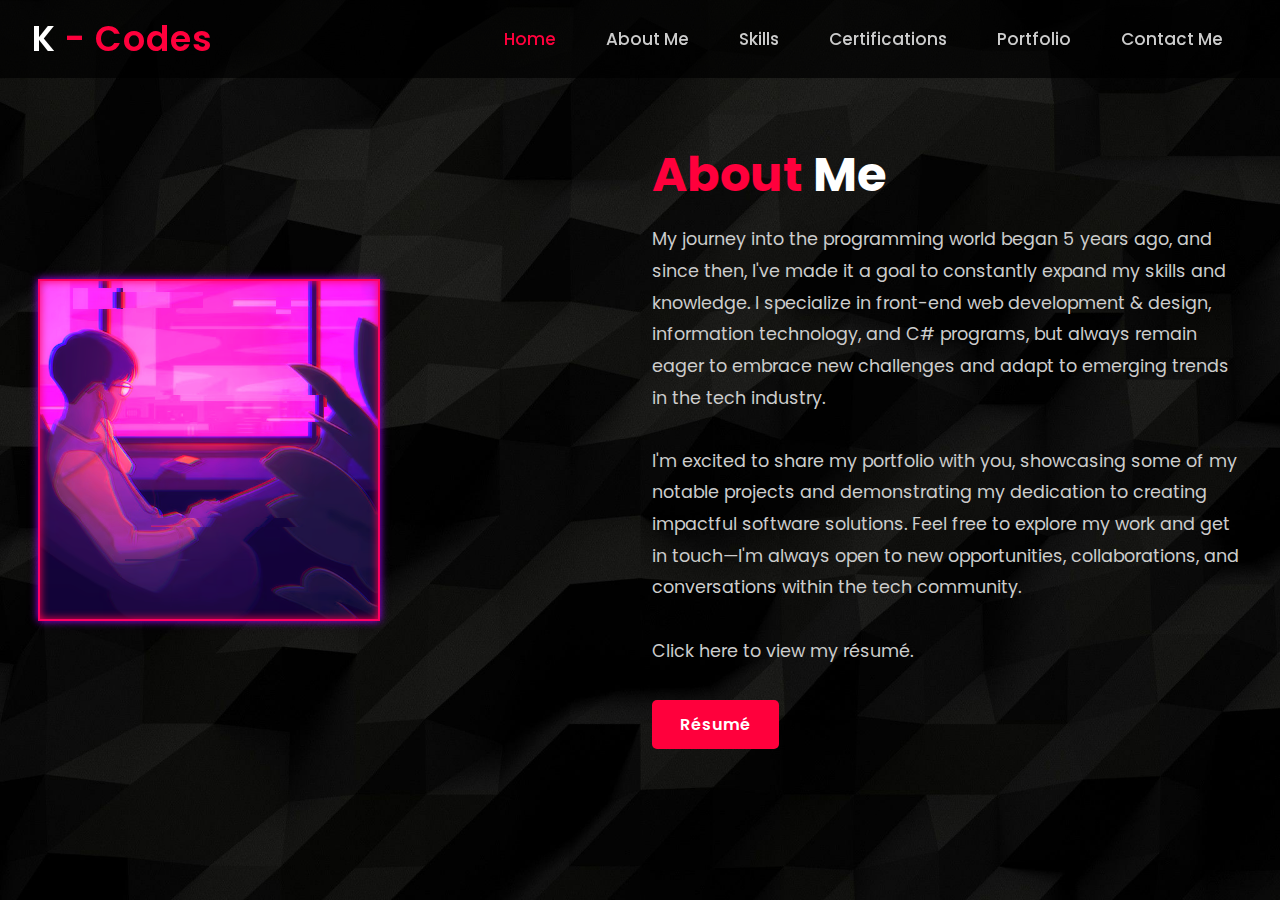
<file: about.html>
<!-- ABOUT PAGE -->
<!DOCTYPE html>
<html>
<head>
    <meta charset="utf-8">
    <meta name="viewport" content="width=device-width, initial-scale=1">
    <title>KCodes - About</title>
    <link rel="stylesheet" type="text/css" href="style.css">
    <!-- Custom Icons -->
    <link rel="stylesheet"
          href="https://unpkg.com/boxicons@latest/css/boxicons.min.css">
    <!-- Custom Google Font 'Poppins Black 900' -->
    <link rel="preconnect" href="https://fonts.googleapis.com">
    <link rel="preconnect" href="https://fonts.gstatic.com" crossorigin>
    <link href="https://fonts.googleapis.com/css2?family=Poppins:wght@300;900&display=swap" rel="stylesheet">
    <!-- Embedded Script File -->
    <script defer src="scripts.js"></script>
</head>
<body>
<div class="bg-image2">
    <!-- Header Design -->
    <header>
        <a href="index" class="logo">K<span> - Codes</span></a>
        <ul class="navlist">
            <li><a href="index" class="active">Home</a></li>
            <li><a href="about">About Me</a></li>
            <li><a href="skills">Skills</a></li>
            <li><a href="certifications">Certifications</a></li>
            <li><a href="portfolio">Portfolio</a></li>
            <li><a href="contact">Contact Me</a></li>
        </ul>
        <div class="bx bx-menu" id="menu-icon">
        </div>
    </header>
    <!-- About Page Design -->
    <section class="about" id="about">
        <div class="about-img"></div>
        <div class="about-text">
            <h2><span>About </span>Me</h2>
            <br>
            <p> My journey into the programming world began 5 years ago, and since then, I've made it a goal to constantly expand my skills and knowledge.
                I specialize in front-end web development & design, information technology, and C# programs,
                but always remain eager to embrace new challenges and adapt to emerging trends in the tech industry.
                <br><br>
                I'm excited to share my portfolio with you, showcasing some of my notable projects and demonstrating my dedication to creating impactful
                software solutions. Feel free to explore my work and get in touch—I'm always open to new opportunities, collaborations, and conversations
                within the tech community.
            </p>
            <p class="about-subtext">Click here to view my résumé.</p>
            <a href="resume" class="skills-btn">Résumé</a>
        </div>
    </section>
</div>
</body>
</html>
</file>
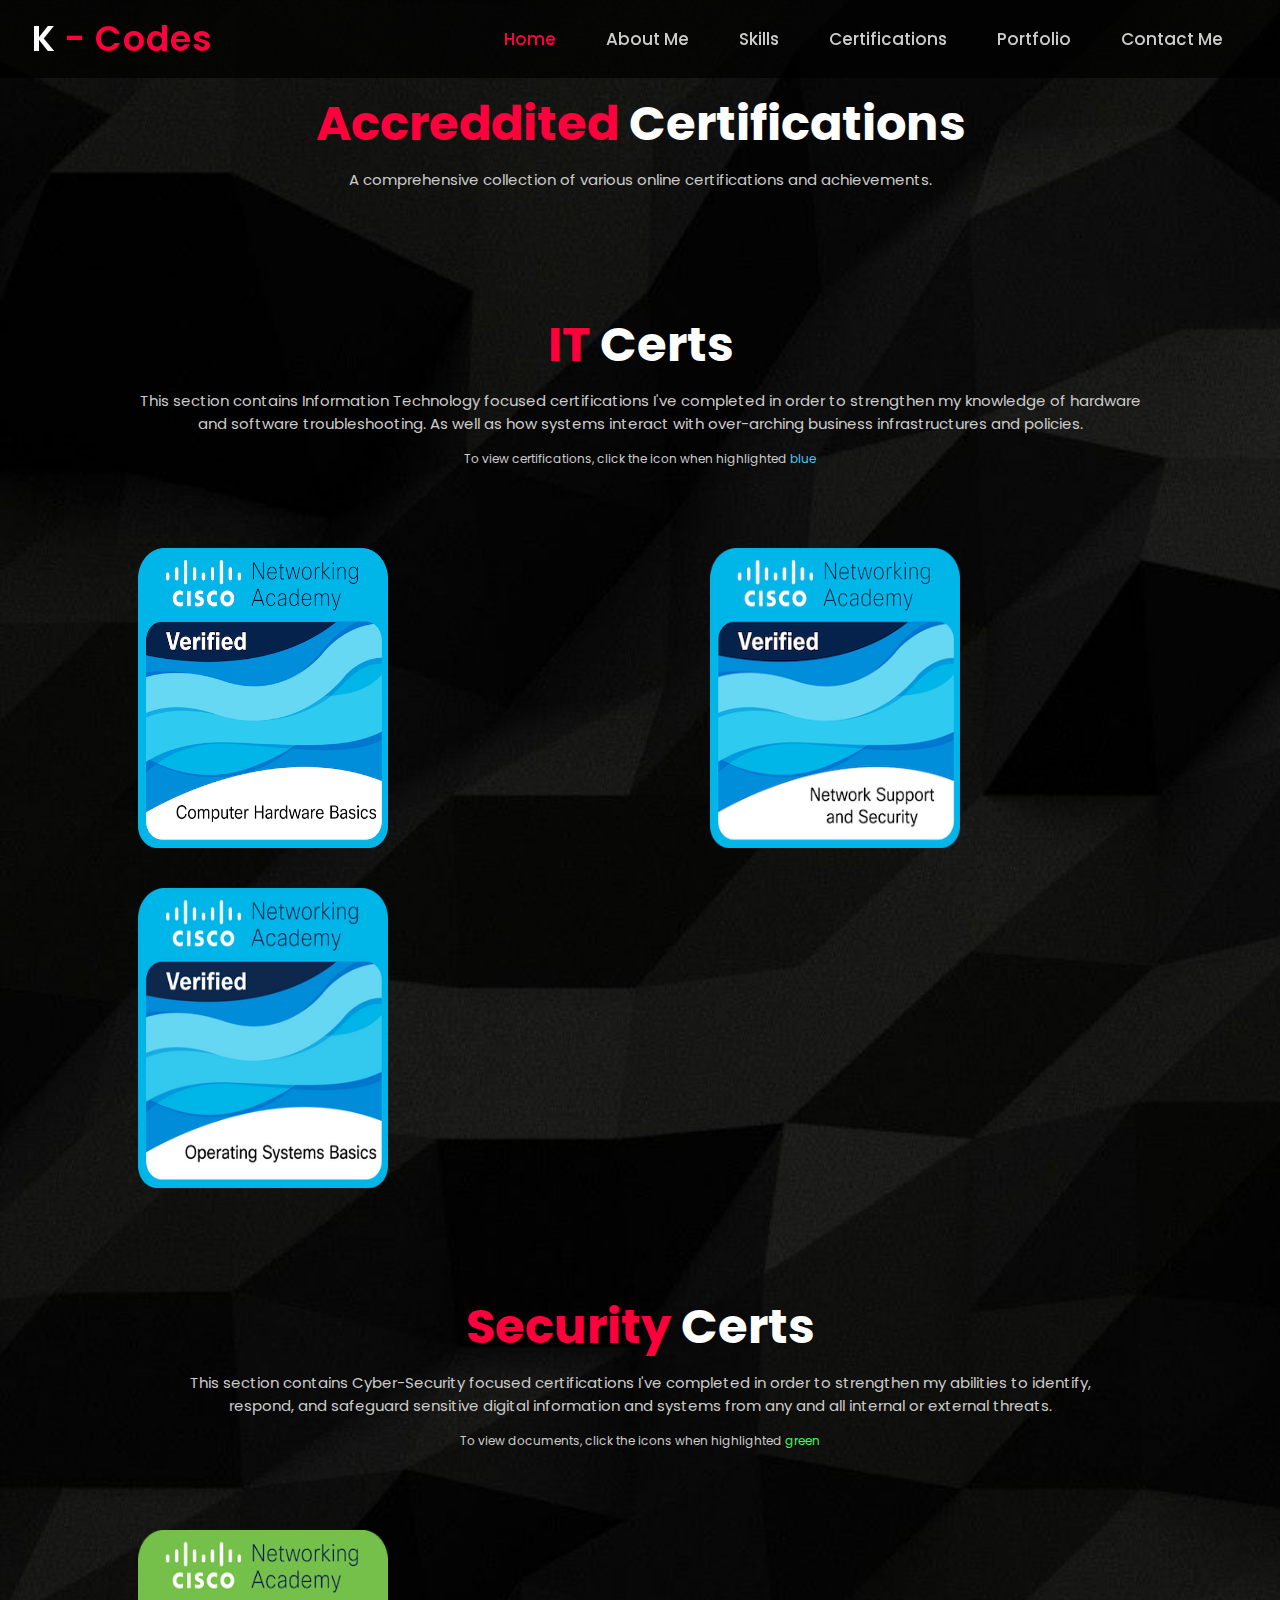
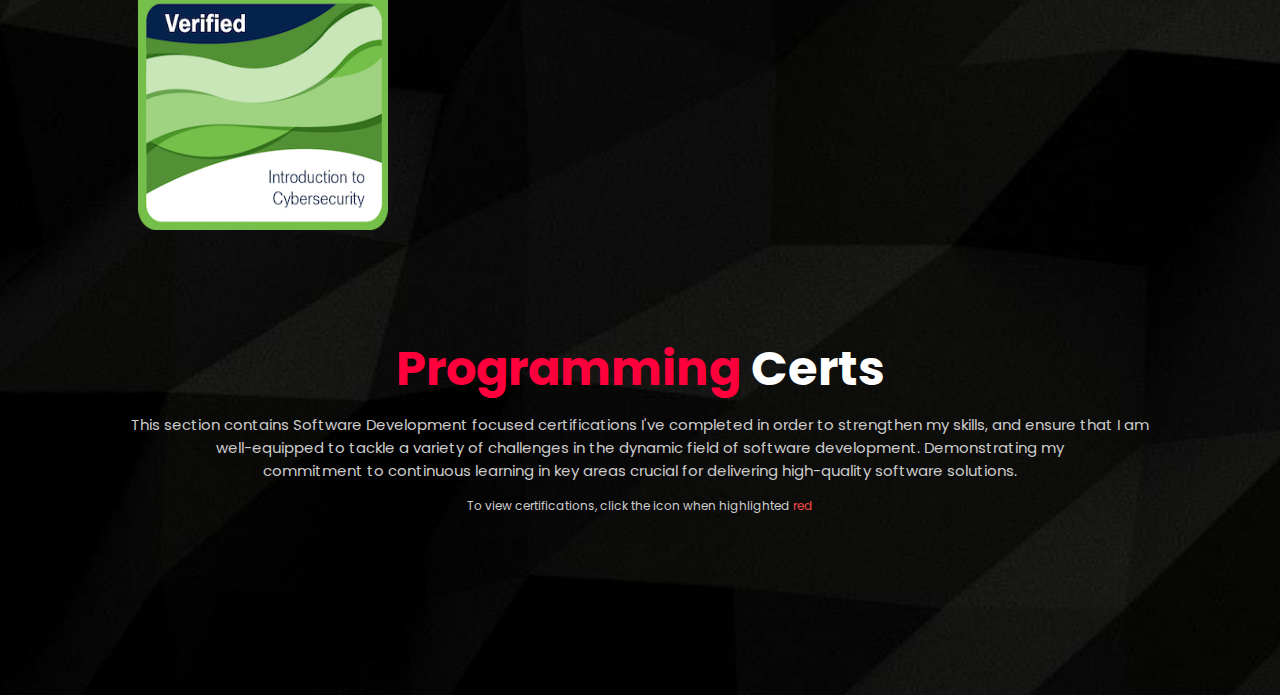
<file: certifications.html>
<!DOCTYPE html>
<html lang="en">
<head>
    <meta charset="utf-8">
    <meta name="viewport" content="width=device-width, initial-scale=1">
    <title>KCodes - Certifications</title>
    <link rel="stylesheet" type="text/css" href="style.css">
    <script defer src="scripts.js"></script>
    <title>KCodes Certifications</title>
    <!-- Custom Icons -->
    <link rel="stylesheet" href="https://unpkg.com/boxicons@latest/css/boxicons.min.css">
    <script src="https://cdn.lordicon.com/lordicon-1.2.0.js"></script>
    <!-- Custom Google Font 'Poppins Black 900' -->
    <link rel="preconnect" href="https://fonts.googleapis.com">
    <link rel="preconnect" href="https://fonts.gstatic.com" crossorigin>
    <link href="https://fonts.googleapis.com/css2?family=Poppins:wght@300;900&display=swap" rel="stylesheet">
    <!-- Embedded Script File -->
    <script defer src="scripts.js"></script>
</head>
<body>
<div class="bg-image2">
    <!-- Header Design -->
    <header>
        <a href="index" class="logo">K<span> - Codes</span></a>
        <ul class="navlist">
            <li><a href="index" class="active">Home</a></li>
            <li><a href="about">About Me</a></li>
            <li><a href="skills">Skills</a></li>
            <li><a href="certifications">Certifications</a></li>
            <li><a href="portfolio">Portfolio</a></li>
            <li><a href="contact">Contact Me</a></li>
        </ul>
        <div class="bx bx-menu" id="menu-icon">
        </div>
    </header>
    <!-- Certification Page Design -->
    <section class="certifications" id="certifications">
        <div class="main-text">
            <h2><span>Accreddited</span> Certifications</h2>
            <p class="portfolio-padding2">A comprehensive collection of various online certifications and achievements.</p>
        </div>
        <div class="portfolio-padding"></div>
        <div class="main-text">
            <h2>
                <span>IT</span> Certs
                <lord-icon class="cert-icons"
                           src="https://cdn.lordicon.com/ovxczqhe.json"
                           trigger="loop"
                           delay="2000"
                           colors="primary:#ff003c,secondary:#5c0a33"
                           style="width:50px;height:50px">
                </lord-icon>
            </h2>
            <p class="portfolio-padding2">This section contains Information Technology focused certifications I've completed in order to strengthen my knowledge of hardware <br>
                and software troubleshooting. As well as how systems interact with over-arching business infrastructures and policies.
            </p>
        </div>
        <p class="portfolio-subheading">To view certifications, click the icon when highlighted <span style="color:rgb(79, 196, 232)">blue</span></p>
        <div class="cert-content-padding">
            <a class="cert-row-it" href="https://www.credly.com/badges/fb3da5f5-9181-47cc-b739-a9a15555e484/public_url">
                <div class="cert-content">
                    <div class="cert-row-it">
                        <img src="images/computer-hardware-basics.png">
                        <div class="cert-layer-it">
                            <p>Earned on October 27th, 2023</p>
                        </div>
                    </div>
            </a>
            <a class="cert-row-it" href="https://www.credly.com/badges/be507490-6426-4bbd-9adc-5e26237126f7/public_url">
                <div class="cert-row-it">
                    <img src="images/network-support-and-security.png">
                    <div class="cert-layer-it">
                        <p>Earned on November 3rd, 2023</p>
                    </div>
                </div>
            </a>
            <a class="cert-row-it" href="https://www.credly.com/badges/b606a813-1d50-4d79-a4cf-20e9705d188a/public_url">
                <div class="cert-row-it">
                    <img src="images/operating-systems-basics.png">
                    <div class="cert-layer-it">
                        <p>Earned on January 17th, 2024</p>
                    </div>
                </div>
            </a>
        </div>
</div>
<!-- Creates spacing between projects & documentation sections -->
<div class="portfolio-padding"></div>
<!-- Documentation Section -->
<div class="main-text">
    <h2>
        <span>Security</span> Certs
        <lord-icon class="cert-icons"
                   src="https://cdn.lordicon.com/twvjukyy.json"
                   trigger="loop"
                   delay="2000"
                   colors="primary:#ff003c,secondary:#5c0a33"
                   style="width:50px;height:50px">
        </lord-icon>
    </h2>
    <p class="portfolio-padding2">This section contains Cyber-Security focused certifications I've completed in order to strengthen my abilities to identify,<br>respond,
        and safeguard sensitive digital information and systems from any and all internal or external threats.
    </p>
</div>
<p class="portfolio-subheading">To view documents, click the icons when highlighted <span style="color:rgb(73, 245, 96)">green</span></p>
<div class="cert-content-padding">
    <div class="cert-content">
        <a class="cert-row-cs" href="https://www.credly.com/badges/3f343516-3b8c-455f-bf32-5dbc1f6e8b19/public_url">
            <div class="cert-row-cs">
                <img src="images/introduction-to-cybersecurity.png">
                <div class="cert-layer-cs">
                    <p>Earned on October 26th, 2023</p>
                </div>
            </div>
        </a>
    </div>
</div>
<!-- Creates spacing between projects & documentation sections -->
<div class="portfolio-padding"></div>
<div class="main-text">
    <h2>
        <span>Programming</span> Certs
        <lord-icon class= "cert-icons"
                   src="https://cdn.lordicon.com/yypubrzc.json"
                   trigger="loop"
                   delay="2000"
                   colors="primary:#ff003c,secondary:#5c0a33"
                   style="width:50px;height:50px">
        </lord-icon>
    </h2>
    <p class="portfolio-padding2">This section contains Software Development focused certifications I've completed in order to strengthen my skills, and ensure that I am<br>
        well-equipped to tackle a variety of challenges in the dynamic field of software development. Demonstrating my <br>
        commitment to continuous learning in key areas crucial for delivering high-quality software solutions.
    </p>
</div>
<p class="portfolio-subheading">To view certifications, click the icon when highlighted <span style="color:rgb(245,73,73)">red</span></p>
<div class="portfolio-content-sc">
    <a class="row" href="source">
        <div class="row">
        </div>
    </a>
    </section>
</div>
</div>
</body>
</html>
</file>
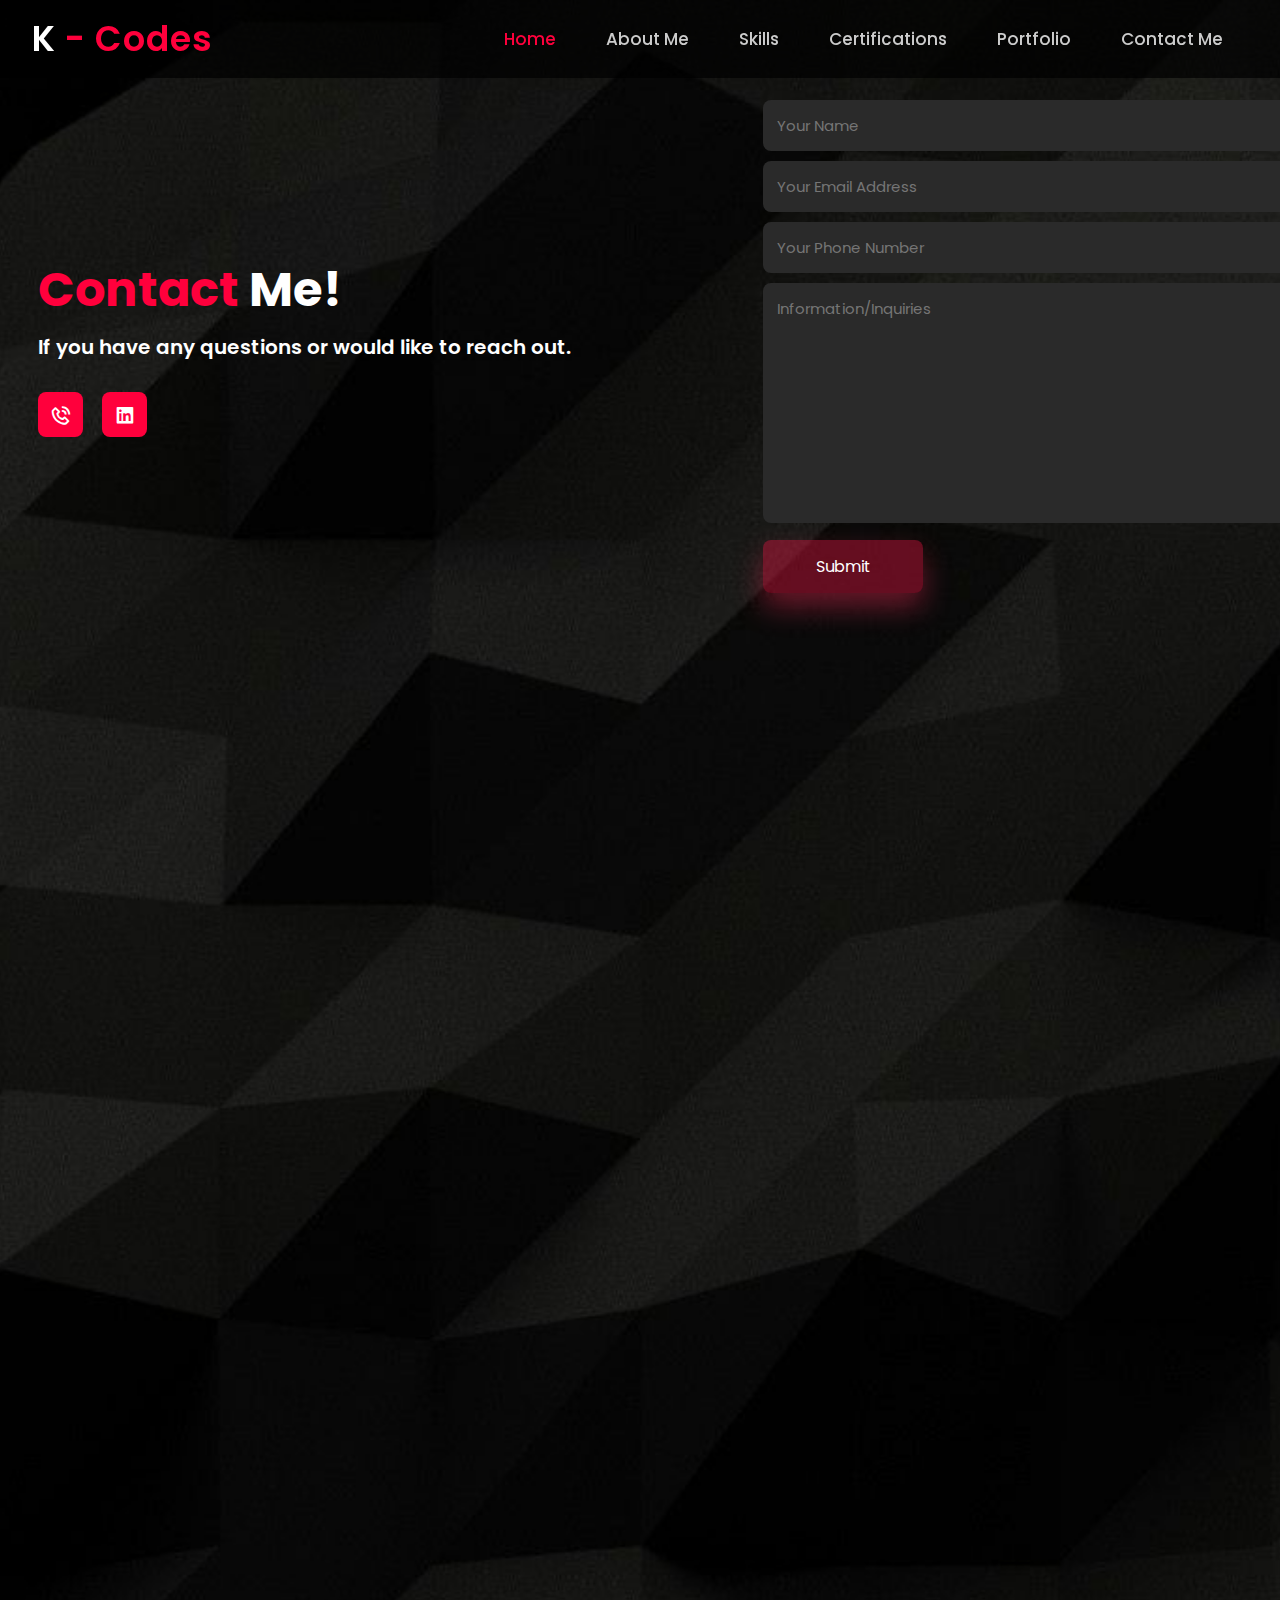
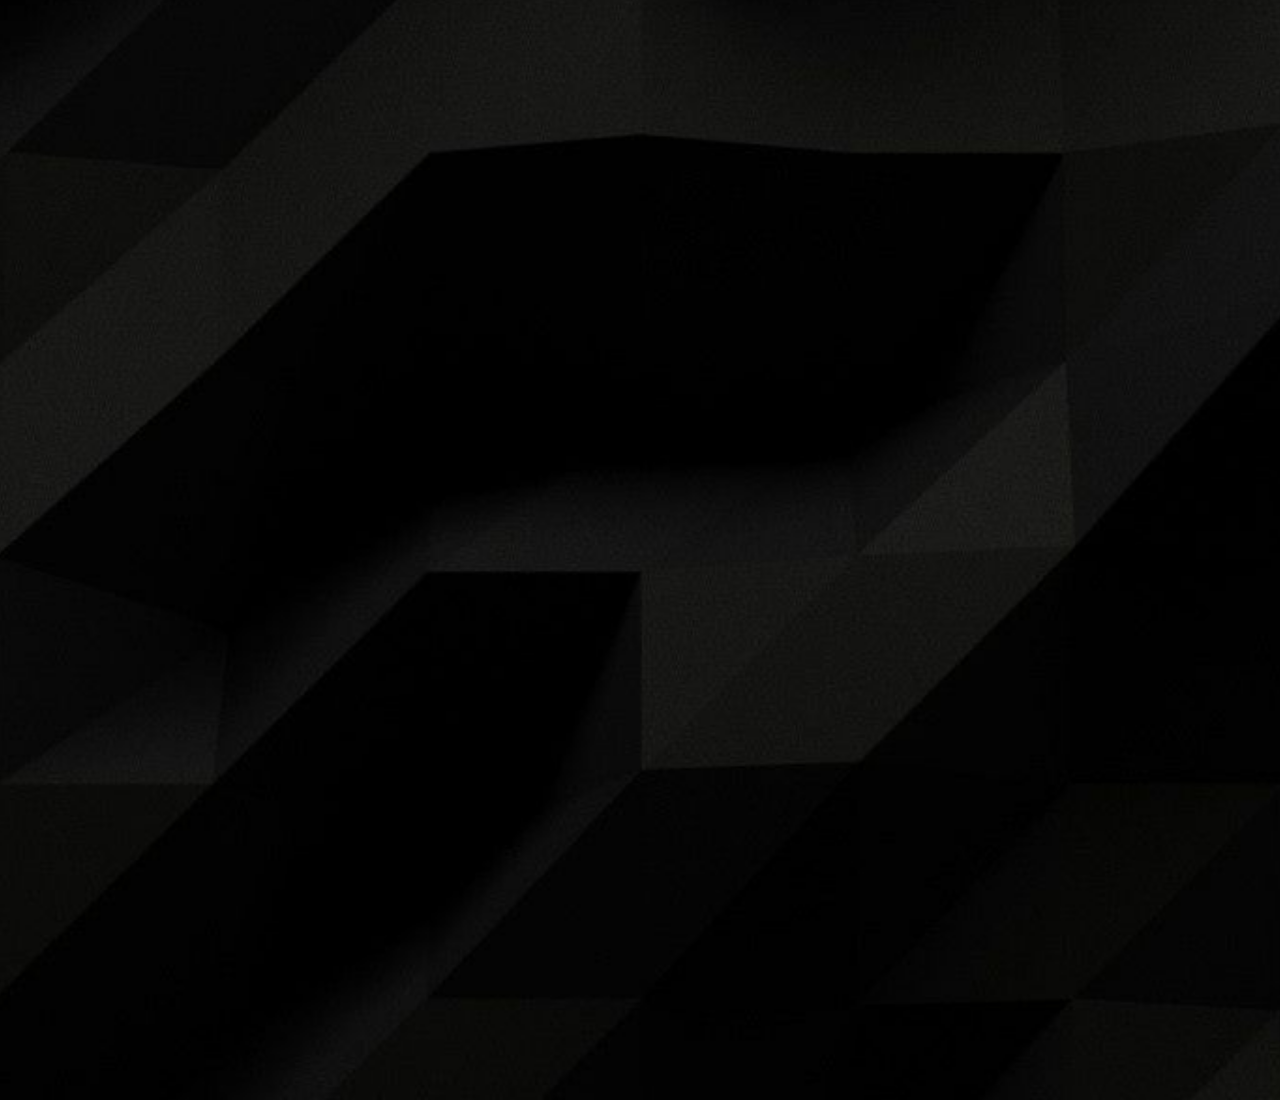
<file: contact.html>
<!DOCTYPE html>
<html>
<head>
    <meta charset="utf-8">
    <meta name="viewport" content="width=device-width, initial-scale=1">
    <title>KCodes - Contact</title>
    <link rel="stylesheet" type="text/css" href="style.css">
    <script defer src="scripts.js"></script>
    <!-- Custom Icons -->
    <link rel="stylesheet" href="https://unpkg.com/boxicons@latest/css/boxicons.min.css">
    <script src="https://cdn.lordicon.com/lordicon-1.2.0.js"></script>
    <!-- Custom Google Font 'Poppins Black 900' -->
    <link rel="preconnect" href="https://fonts.googleapis.com">
    <link rel="preconnect" href="https://fonts.gstatic.com" crossorigin>
    <link href="https://fonts.googleapis.com/css2?family=Poppins:wght@300;900&display=swap" rel="stylesheet">
    <!-- Embedded Script File -->
    <script defer src="scripts.js"></script>
</head>
<body>
<div class="bg-image">
    <!-- Header Design -->
    <header>
        <a href="index" class="logo">K<span> - Codes</span></a>
        <ul class="navlist">
            <li><a href="index" class="active">Home</a></li>
            <li><a href="about">About Me</a></li>
            <li><a href="skills">Skills</a></li>
            <li><a href="certifications">Certifications</a></li>
            <li><a href="portfolio">Portfolio</a></li>
            <li><a href="contact">Contact Me</a></li>
        </ul>
        <div class="bx bx-menu" id="menu-icon">
        </div>
    </header>
    <section class="contact" id="contact">
        <div class="contact-text">
            <h2>
                <span>Contact </span>Me!
                <lord-icon class="contact-icon"
                           src="https://cdn.lordicon.com/znmbqqqj.json"
                           trigger="loop"
                           delay="1500"
                           colors="primary:#ff003c,secondary:#911051,tertiary:#ff003c,quaternary:#911051"
                           style="width:50px;height:50px">
                </lord-icon>
            </h2>
            <h4>If you have any questions or would like to reach out.</h4>
            <p></p>
            <div class="contact-icons">
                <a href="tel:+5707721874"><i class='bx bx-phone-call'></i></a>
                <a href="https://www.linkedin.com/in/keith-reis-754954184/"><i class='bx bxl-linkedin-square' ></i></a>
            </div>
        </div>
        <div class="contact-form">
            <form action="https://formsubmit.co/kcodeswebsite@gmail.com" method="POST">
                <input type="hidden" name="_captcha" value="false">
                <input type="hidden" name="_next" value="https://kcodes.me">
                <input name="Name" type="text" id="name" placeholder="Your Name" required>
                <input name="Email" type="email" id="email" placeholder="Your Email Address" required>
                <input name="Phone #" type="text" id="phone" placeholder="Your Phone Number" required>
                <textarea name="Message" id="additional-info" cols="35" rows="10" placeholder="Information/Inquiries"></textarea>
                <input type="submit" value="Submit" class="submit">
            </form>
        </div>
    </section>
</div>
</body>
</html>
</file>
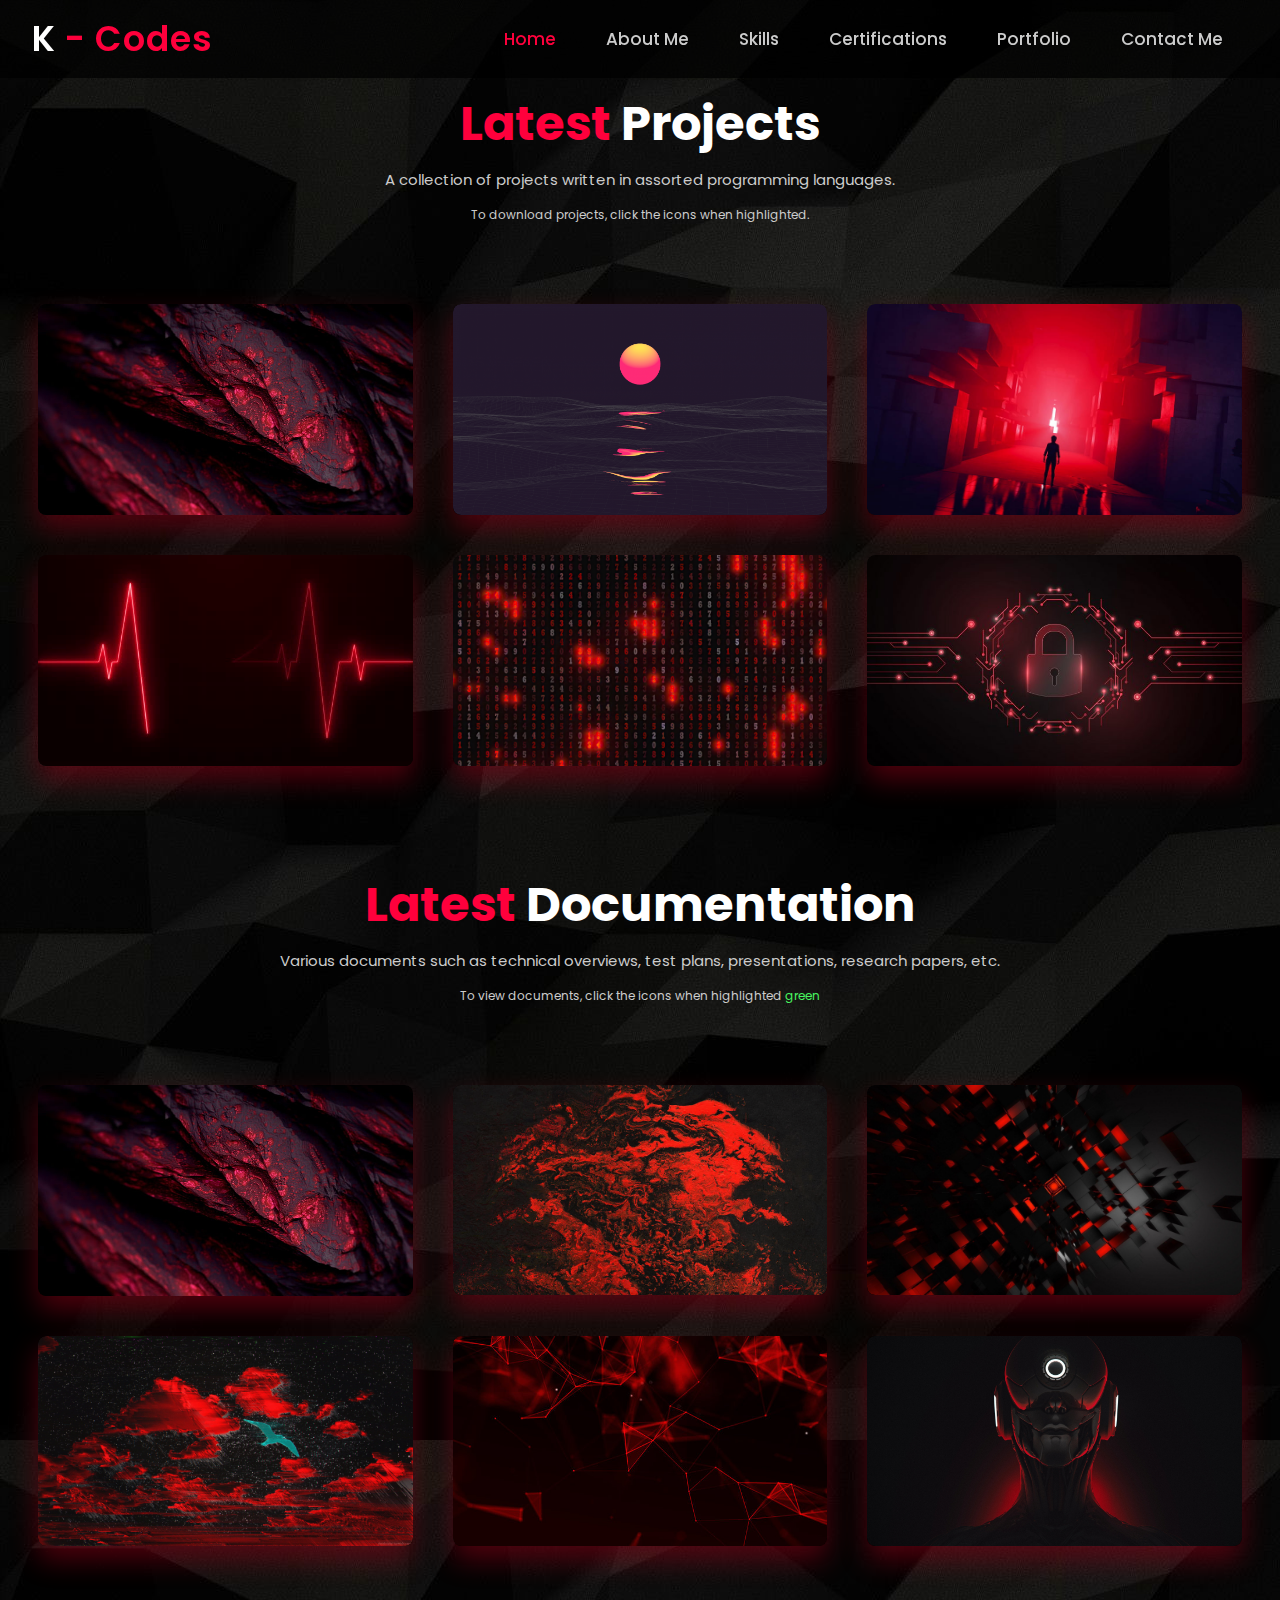
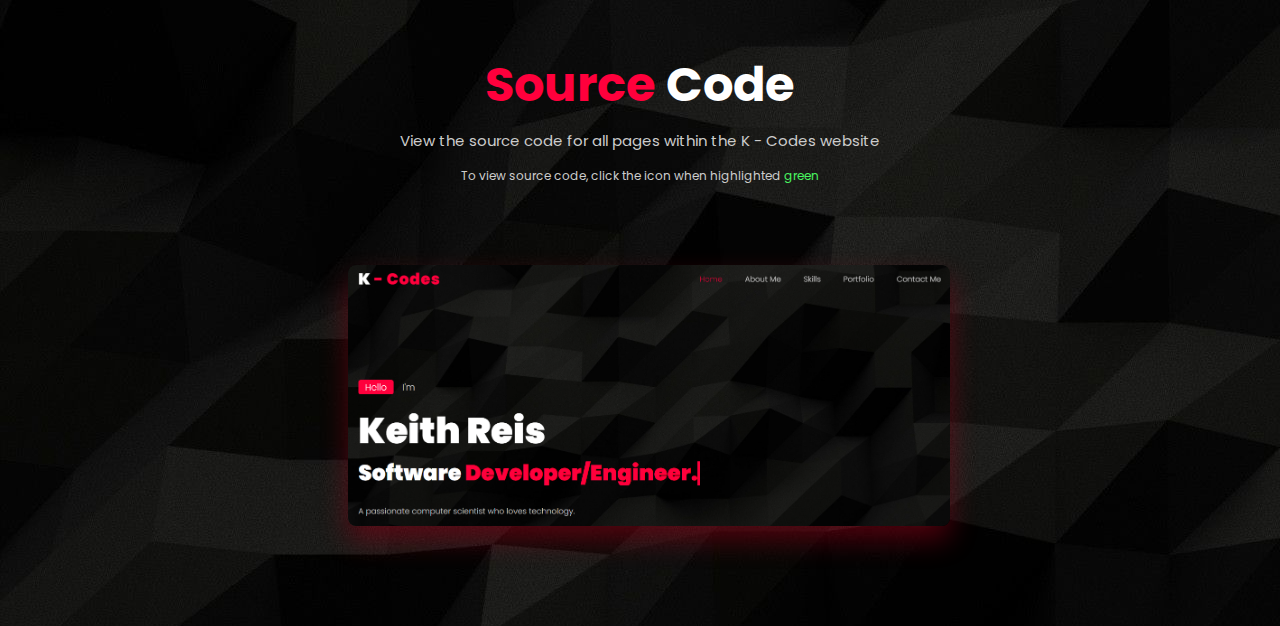
<file: portfolio.html>
<!DOCTYPE html>
<html>
<head>
    <meta charset="utf-8">
    <meta name="viewport" content="width=device-width, initial-scale=1">
    <title>KCodes - Portfolio</title>
    <link rel="stylesheet" type="text/css" href="style.css">
    <script defer src="scripts.js"></script>
    <!-- Custom Icons -->
    <link rel="stylesheet" href="https://unpkg.com/boxicons@latest/css/boxicons.min.css">
    <script src="https://cdn.lordicon.com/lordicon-1.2.0.js"></script>
    <!-- Custom Google Font 'Poppins Black 900' -->
    <link rel="preconnect" href="https://fonts.googleapis.com">
    <link rel="preconnect" href="https://fonts.gstatic.com" crossorigin>
    <link href="https://fonts.googleapis.com/css2?family=Poppins:wght@300;900&display=swap" rel="stylesheet">
    <!-- Embedded Script File -->
    <script defer src="scripts.js"></script>
</head>
<body>
<div class="bg-image2">
    <!-- Header Design -->
    <header>
        <a href="index" class="logo">K<span> - Codes</span></a>
        <ul class="navlist">
            <li><a href="index" class="active">Home</a></li>
            <li><a href="about">About Me</a></li>
            <li><a href="skills">Skills</a></li>
            <li><a href="certifications">Certifications</a></li>
            <li><a href="portfolio">Portfolio</a></li>
            <li><a href="contact">Contact Me</a></li>
        </ul>
        <div class="bx bx-menu" id="menu-icon">
        </div>
    </header>
    <!-- Portfolio Page Design -->
    <!-- Project Section -->
    <section class="portfolio" id="portfolio">
        <div class="main-text">
            <h2>
                <span>Latest</span> Projects
                <lord-icon class="portfolio-icons"
                           src="https://cdn.lordicon.com/bgnvaiwd.json"
                           trigger="loop"
                           delay="2000"
                           colors="primary:#ff003c,secondary:#5c0a33"
                           style="width:50px;height:50px">
                </lord-icon>
            </h2>
            <p class="portfolio-padding2">A collection of projects written in assorted programming languages.</p>
        </div>
        <p class="portfolio-subheading">To download projects, click the icons when highlighted.</p>
        <a class="row" href="projects/EoE-Game-Build.zip" download></a>
            <div class="portfolio-content">
                <div class="row">
                    <img src="images/portfolio1.jpg">
                    <div class="layer">
                        <h5>Edge of Extinction</h5>
                        <p>A strategic virtual card game built with Unity 3D Engine using C#</p>
                    </div>
                </div>
        <a class="row" href="projects/Mysteria.zip" download>
            <div class="row">
                <img src="images/portfolio2.png">
                <div class="layer">
                    <h5>Mysteria</h5>
                    <p>A server-side website using a database that curates a wide-variety of music for users to listen to. Categorized by artist, genre, etc. Built with Apache NetBeans IDE using HTML5/CSS,PHP,SQL,JS </p>
                </div>
            </div>
        </a>
        <a class="row" href="projects/Blood-Eclipse.zip" download>
            <div class="row">
                <img src="images/portfolio3.jpg">
                <div class="layer">
                    <h5>Blood Eclipse</h5>
                    <p>A pixel art platformer in early development where you traverse a world infested by demonic entities. Built with Unity 3D Engine using C# [WIP]</p>
                </div>
            </div>
        </a>
        <div class="row">
            <img src="images/portfolio4.jpg">
            <div class="layer">
                <h5>Target Heart Rate App</h5>
                <p>A simple console application that takes various inputs from a user to display their max & target heart rate. Built with IntelliJ IDEA using Java</p>
            </div>
        </div>
        <a class="row" href="projects/Calculator.zip" download>
            <div class="row">
                <img src="images/portfolio5.png">
                <div class="layer">
                    <h5>Calculator Application</h5>
                    <p>A calculator application that can compute a variety of mathematical operations. Built using Windows Forms using C#</p>
                </div>
            </div>
        </a>
        <a class="row" href="projects/PassVault.zip" download>
            <div class="row">
                <img src="images/portfolio6.jpg">
                <div class="layer">
                    <h5>PassVault</h5>
                    <p>A password generation/security tool used to easily create low, medium, and high level strength passwords. Built using Windows Forms using C# [WIP]</p>
                </div>
            </div>
        </a>
</div>
<!-- Creates spacing between projects & documentation sections -->
<div class="portfolio-padding"></div>
<!-- Documentation Section -->
<div class="main-text">
    <h2>
        <span>Latest</span> Documentation
        <lord-icon class="portfolio-icons"
                   src="https://cdn.lordicon.com/uhkynwdi.json"
                   trigger="loop"
                   delay="2000"
                   state="hover-unfold"
                   colors="primary:#ff003c,secondary:#5c0a33"
                   style="width:50px;height:50px">
        </lord-icon>
    </h2>
    <p class="portfolio-padding2">Various documents such as technical overviews, test plans, presentations, research papers, etc.</p>
</div>
<p class="portfolio-subheading">To view documents, click the icons when highlighted <span style="color:rgb(73, 245, 96)">green</span></p>
<div class="portfolio-content">
    <a class="row" href="documents/EoE-2.0-Technical-Overview.pdf" target="_blank" rel="noopener noreferrer">
        <div class="row">
            <img src="images/portfolio1.jpg">
            <div class="layer">
                <h5>EoE - Technical Overview</h5>
                <p class="portfolio-small-text">Document which explains various components and overall purpose of the Edge of Extinction virtual game</p>
            </div>
        </div>
    </a>
    <a class="row" href="documents/EoE-Test-Plan.pdf" target="_blank" rel="noopener noreferrer">
        <div class="row">
            <img src="images/portfolio12.jpg">
            <div class="layer">
                <h5>EoE - Test Plan </h5>
                <p>Document which lays out a plan of action for testing, debugging, and shipping the Edge of Extinction virtual game.</p>
            </div>
        </div>
    </a>
    <a class="row" href="documents/Site-Trip-Report.pdf">
        <div class="row">
            <img src="images/portfolio8.jpg">
            <div class="layer">
                <h5>Data Center Report</h5>
                <p>A detailed report containing observations and campus networking information gathered during a site visit</p>
            </div>
        </div>
    </a>
    <a class="row" href="documents/ComputerVisions-KeithandJustin.pptx.pdf" target="_blank" rel="noopener noreferrer">
        <div class="row">
            <img src="images/portfolio9.jpg">
            <div class="layer">
                <h5>Computer Visions Presentation</h5>
                <p>A presentation that explains the various types of computer visions, and how technology is capable of recognizing people, objects, scenes, etc.</p>
            </div>
        </div>
    </a>
    <a class="row" href="documents/Conceptual-Data-Modeling.pdf" target="_blank" rel="noopener noreferrer">
        <div class="row">
            <img src="images/portfolio10.jpg">
            <div class="layer">
                <h5>Conceptual Data Modeling</h5>
                <p>A DBMS proprosal assignment where I analyzed and defined the different data types of a local business for a potential database. </p>
            </div>
        </div>
    </a>
    <a class="row" href="documents/Applications-of-Neural-Networks.pdf" target="_blank" rel="noopener noreferrer">
        <div class="row">
            <img src="images/portfolio11.jpg">
            <div class="layer">
                <h5>Applications of Neural Networks Survey Paper</h5>
                <p>A survey paper that discusses research, advancements, and possibilities of implementing neural networks into technology.</p>
            </div>
        </div>
    </a>
</div>
<!-- Creates spacing between projects & documentation sections -->
<div class="portfolio-padding"></div>
<div class="main-text">
    <h2>
        <span>Source</span> Code
        <lord-icon class="portfolio-icons"
                   src="https://cdn.lordicon.com/rokunbup.json"
                   trigger="loop"
                   delay="2000"
                   colors="primary:#ff003c,secondary:#5c0a33"
                   style="width:50px;height:50px">
        </lord-icon>
    </h2>
    <p class="portfolio-padding2">View the source code for all pages within the K - Codes website </p>
</div>
<p class="portfolio-subheading">To view source code, click the icon when highlighted <span style="color:rgb(73, 245, 96)">green</span></p>
<div class="portfolio-content-sc">
    <a class="row" href="source" target="_blank" rel="noopener noreferrer">
        <div class="row">
            <img src="images/portfolio13.png">
            <div class="layer">
                <h5>K - Codes:  Source Code</h5>
                <p class="portfolio-small-text"></p>
            </div>
        </div>
    </a>
    </section>
</div>
</div>
</body>
</html>
</file>
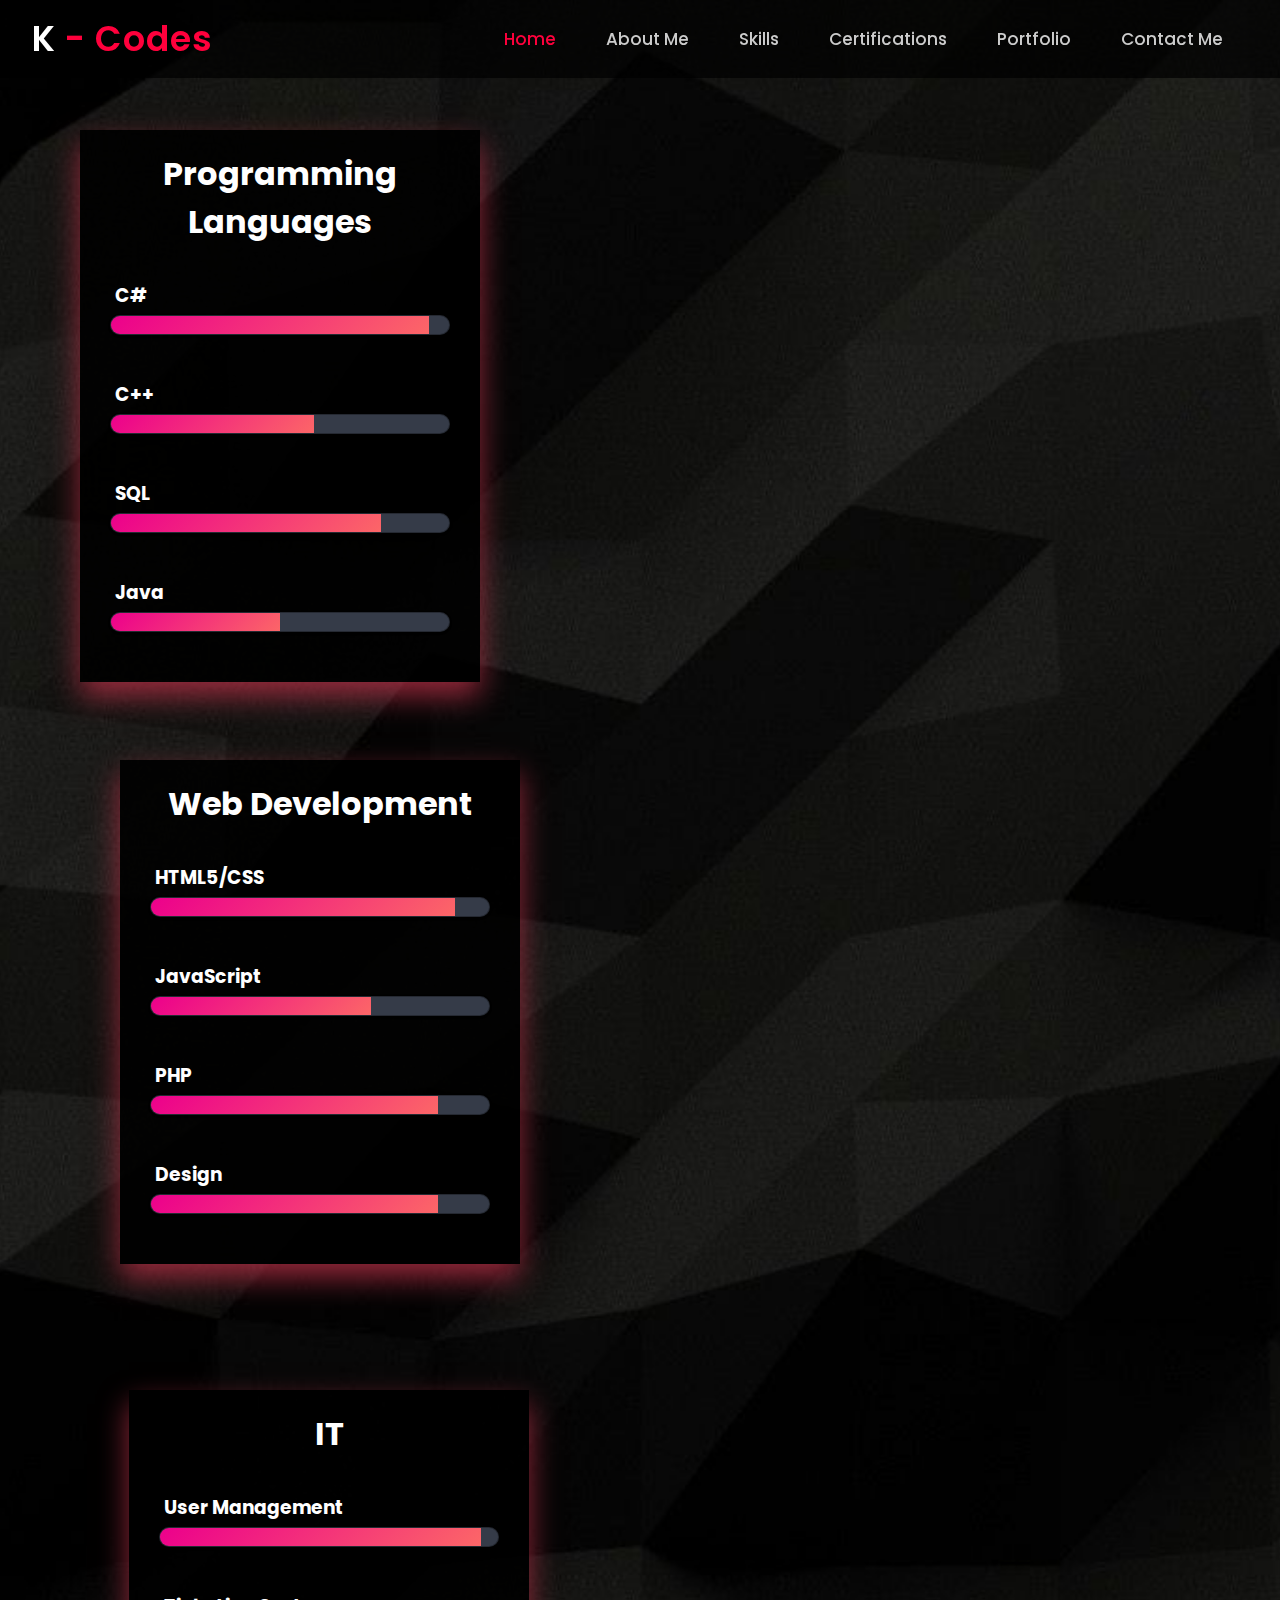
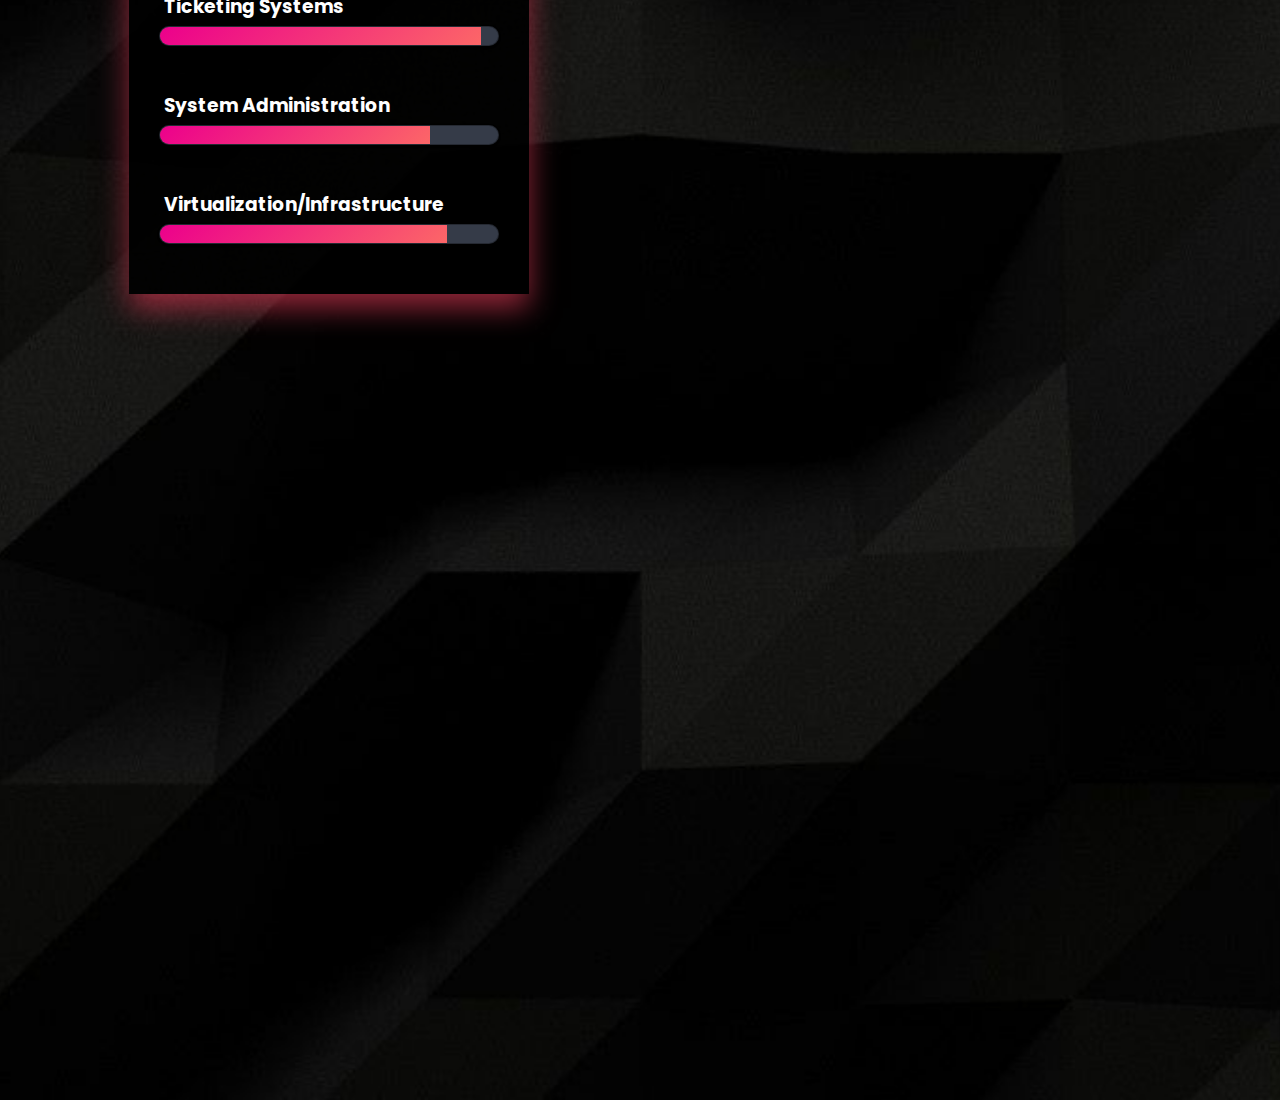
<file: skills.html>
<!DOCTYPE html>
<html>
<head>
    <meta charset="utf-8">
    <meta name="viewport" content="width=device-width, initial-scale=1">
    <title>KCodes - Skills</title>
    <link rel="stylesheet" type="text/css" href="style.css">
    <!-- Custom Icons -->
    <link rel="stylesheet"
          href="https://unpkg.com/boxicons@latest/css/boxicons.min.css">
    <!-- Custom Google Font 'Poppins Black 900' -->
    <link rel="preconnect" href="https://fonts.googleapis.com">
    <link rel="preconnect" href="https://fonts.gstatic.com" crossorigin>
    <link href="https://fonts.googleapis.com/css2?family=Poppins:wght@300;900&display=swap" rel="stylesheet">
    <!-- Embedded Script File -->
    <script defer src="scripts.js"></script>
</head>
<body>
<div class="bg-image">
    <!-- Header Design -->
    <header>
        <a href="index" class="logo">K<span> - Codes</span></a>
        <ul class="navlist">
            <li><a href="index" class="active">Home</a></li>
            <li><a href="about">About Me</a></li>
            <li><a href="skills">Skills</a></li>
            <li><a href="certifications">Certifications</a></li>
            <li><a href="portfolio">Portfolio</a></li>
            <li><a href="contact">Contact Me</a></li>
        </ul>
        <div class="bx bx-menu" id="menu-icon">
        </div>
    </header>
    <!-- Skills Page Design-->
    <!-- Programming Languages Skill Bar -->
    <div class="skills1">
        <h1>Programming Languages</h1>
        <li>
            <h3>C#</h3>
            <span class="skill-bar"><span class="c1-skill-bar"></span></span>
        </li>
        <li>
            <h3>C++</h3>
            <span class="skill-bar"><span class="c2-skill-bar"></span></span>
        </li>
        <li>
            <h3>SQL</h3>
            <span class="skill-bar"><span class="sql-skill-bar"></span></span>
        </li>
        <li>
            <h3>Java</h3>
            <span class="skill-bar"><span class="java-skill-bar"></span></span>
        </li>
    </div>
    <!-- Web Development Skill Bar -->
    <div class="skills2">
        <h1>Web Development</h1>
        <li>
            <h3>HTML5/CSS</h3>
            <span class="skill-bar"><span class="web-skill-bar"></span></span>
        </li>
        <li>
            <h3>JavaScript</h3>
            <span class="skill-bar"><span class="js-skill-bar"></span></span>
        </li>
        <li>
            <h3>PHP</h3>
            <span class="skill-bar"><span class="php-skill-bar"></span></span>
        </li>
        <li>
            <h3>Design</h3>
            <span class="skill-bar"><span class="design-skill-bar"></span></span>
        </li>
    </div>
    <!-- IDE Skill Bar -->
    <div class="skills3">
        <h1>IT</h1>
        <li>
            <h3>User Management</h3>
            <span class="skill-bar"><span class="um-skill-bar"></span></span>
        </li>
        <li>
            <h3>Ticketing Systems</h3>
            <span class="skill-bar"><span class="ts-skill-bar"></span></span>
        </li>
        <li>
            <h3>System Administration</h3>
            <span class="skill-bar"><span class="sa-skill-bar"></span></span>
        </li>
        <li>
            <h3>Virtualization/Infrastructure</h3>
            <span class="skill-bar"><span class="unity-skill-bar"></span></span>
        </li>
    </div>
</div>
</body>
</html>
</file>
<file: style.css>
*{
    padding: 0;
    margin: 0;
    box-sizing: border-box;
    font-family: 'Poppins', sans-serif;
    text-decoration: none;
    list-style: none;
    scroll-behavior: smooth;
}
/* Global CSS Variables */
:root{
    --bg-color: #2a2a2a;
    --second-bg-color: #202020;
    --third-bg-color: #000000b4;
    --text-color: #fff;
    --second-color: #ccc;
    --main-color: #ff003c;
    --big-font: 5rem;
    --h2-font: 3rem;
    --p-font: 1.1rem;
}
/* Global Body Design */
body {
    background-color: black;
}
/* Global Header Design */
header {
    position: fixed;
    width: 100%;
    top: 0;
    right: 0;
    z-index: 1000;
    display: flex;
    align-items: center;
    justify-content: space-between;
    background: transparent;
    padding: 22px 15%;
    border-bottom: 1px solid transparent;
    transition: all .45s ease;
}
/* Site Background Image */
.bg-image{
    position: relative;
    height: 100vh;
    width: 100%;
    background-image: url(images/background.jpg);
    background-size: cover;
    background-position: center;
}
/* Site Background Image (Scroll Pages) */
.bg-image2{
    position: relative;
    width: 100%;
    height: auto;
    background-image: url(images/background.jpg);
    background-size: cover;
}
span{
    color: var(--main-color);
}
/* Configures default styling of an unvisited & visited link to the following: */
a{
    text-decoration: none;
    color: var(--text-color);
}
a:visited{
    text-decoration: none;
    color: var(--text-color);
}
/***************************/
/* Navigational Bar Design */
/***************************/
.navlist{
    display: flex;
}
.navlist a{
    color: var(--second-color);
    font-size: 17px;
    font-weight: 500;
    margin: 0 25px;
    transition: all .45s ease;
}
/* Color change when user hovers over navbar item */
.navlist a:hover{
    color: var(--main-color);
}
.navlist a.active{
    color: var(--main-color);
}
#menu-icon{
    font-size: 35px;
    color: var(--text-color);
    z-index: 10001;
    cursor: pointer;
    margin-left: 25px;
    display: none;
}
.logo{
    color: var(--text-color);
    font-size: 35px;
    font-weight: 550;
    letter-spacing: 1px;
}
section{
    padding: 160px 15% 120px;
}
/********************/
/* Home Page Design */
/********************/
.headshot{
    position: relative;
    color: var(--second-color);
    text-align: center;
    background-image: url(images/lofibackground.jpg);
    background-size: cover;
    left: 200px;
    height: 500px;
    width: 500px;
    box-shadow: inset 0  0 0.5em 0 #ff0069,
    0 0 0.5em 0 #ff0026;
    border: #ff004f 0.125em solid;
    animation: borderGlow 3s linear infinite;
}

.coderboy{
    position: inherit;
    width: inherit;
    height: auto;
    top: 213px;
    right: 5px;
}

@keyframes borderGlow{
    0%{
        box-shadow: inset 0  0 0.5em 0 #ff0069,
        0 0 0.7em 0 #ff0026;
    }
    25%{
        box-shadow: inset 0  0 0.5em 0 #ff0069,
        0 0 0.9em 0 #ff0026;
    }
    50%{
        box-shadow: inset 0  0 0.5em 0 #ff0069,
        0 0 1.9em 0 #ff0044;
    }
    75%{
        box-shadow: inset 0  0 0.5em 0 #ff0069,
        0 0 0.9em 0 #ff0026;
    }
    100%{
        box-shadow: inset 0  0 0.5em 0 #ff0069,
        0 0 0.7em 0 #ff0026;
    }
}

.home{
    position: relative;
    height: 100vh;
    width: 100%;
    background-image: url(images/background.jpg);
    background-size: cover;
    background-position: center;
    display: flex;
    align-items: center;
    justify-content: flex-start;
}
/* Typewriter Animation for Position */
.typewrite-container{
    display: inline-block;
    border-right: 5px solid;
    width: 100%;
    white-space: nowrap;
    overflow: hidden;
    animation:
            typing 2.4s steps(28),
            cursor .4s step-end infinite alternate;
}
/* Typewrite blinking cursor effect */
@keyframes cursor {
    50% { border-color: var(--main-color) }
}
/* Start the typewriter at the beginning of the given sentence */
@keyframes typing {
    from { width: 0 }
}
.slide{
    margin-bottom: 20px;
}
/* 'Hello' Design */
.hello1{
    display: inline-block;
    margin-right: 15px;
    height: 32px;
    padding: 0 15px;
    line-height: 32px;
    font-size: 20px;
    font-weight: 500;
    border-radius: 5px;
    background: var(--main-color);
    color: var(--text-color);
}
/* 'I'm' Design */
.hello2{
    display: inline-block;
    color: var(--second-color);
    font-size: 20px;
    font-weight: 500;
}
/* Header 1 Design */
.home-text h1{
    font-size: var(--big-font);
    font-weight: 700;
    color: var(--text-color);
    list-style: 1.1;
    margin: 0 0 8px;
}
/* Header 3 Design*/
.home-text h3{
    color: var(--text-color);
    margin: 0 0 35px;
    font-size: 3rem;
    font-weight: 700;
    line-height: 1.1;
}
/* Paragraph Design */
.home-text p{
    color: var(--second-color);
    font-size: var(--p-font);
    line-height: 1.8;
    margin-bottom: 40px;
}
/* Default Button Size Formatting */
.btn{
    display: inline-flex;
    align-items: center;
    justify-content: center;
}
/* 'Contact Me' Button Design */
.contact-btn{
    display: inline-block;
    padding: 12px 28px;
    background: var(--main-color);
    border-radius: 5px;
    color: var(--text-color);
    font-size: 1rem;
    letter-spacing: 1px;
    font-weight: 600;
    transition: all .45s ease;
}
/* Re-size 'Contact Me' When User Hovers Over Button */
.contact-btn:hover{
    transform: scale(0.9);
}
/* 'Skills' Button Design */
.skills-btn{
    display: inline-block;
    padding: 12px 28px;
    background: var(--main-color);
    border-radius: 5px;
    color: var(--text-color);
    font-size: 1rem;
    letter-spacing: 1px;
    font-weight: 600;
    transition: all .45s ease;
}
/* Temporarily resize 'Contact Me' button when hovered over by user */
.skills-btn:hover{
    transform: scale(0.9);
}
.btn2{
    display: inline-flex;
    align-items: center;
    justify-content: center;
    font-size: 15px;
    font-weight: 600;
    color: var(--text-color);
    margin-left: 35px;
}
.btn2 span i{
    height: 55px;
    width: 55px;
    background: var(--main-color);
    color: var(--text-color);
    display: flex;
    align-items: center;
    justify-content: center;
    font-size: 35px;
    border-radius: 50%;
    margin-right: 15px;
    transition: all .45s ease;
}
.btn2 span i:hover{
    transform: scale(1.1) translateY(5px);
}
header.sticky{
    background: var(--third-bg-color);
    border-bottom: 1px solid #ff00407a;
    padding: 12px 15%;
}
.about{
    position: relative;
    height: 100vh;
    width: 100%;
    background-image: url(images/background.jpg);
    background-size: cover;
    background-position: center;
    display: grid;
    grid-template-columns: repeat(2, 1fr);
    align-items: center;
    gap: 1.5rem;
}
.about-img{
    max-width: 530px;
    background-image: url(images/lofiboy2.png);
    height: 342px;
    width: 342px;
    box-shadow: inset 0  0 0.5em 0 #ff004d,
    0 0 0.5em 0 #a100ff;
    border: #ff0062 0.125em solid;
    animation: borderGlow 3s linear infinite;
}


.about-text h2{
    font-size: var(--h2-font);
    line-height: 1;
    color: var(--text-color);
}
.about-text h4{
    font-size: 24px;
    font-weight: 600;
    color: var(--text-color);
    line-height: 1.7;
    margin: 15px 0 30px;
}
.about-text p{
    color: var(--second-color);
    font-size: var(--p-font);
    line-height: 1.8;
    margin-bottom: 2rem;
}
.about-subtext{
    color: var(--second-color);
    font-size: var(--p-font);
}
/**********************/
/* Skills Page Design */
/**********************/
.skills{
    background-image: url(images/background.jpg);
}
/* Programming Languages Section Design */
.skills1{
    background: rgba(0,0,0,0.9);
    width: 500px;
    position: absolute;
    left: 80px;
    top: 70px;
    margin: 60px auto;
    color: var(--text-color);
    padding: 20px;
    box-shadow: 0 14px 28px rgba(247, 65, 95, 0.589), 0 10px 10px rgba(0, 0, 0, 0.22);
}
/* Web Development Section Design */
.skills2{
    background: rgba(0,0,0,0.9);
    width: 500px;
    position: absolute;
    right:720px;
    top: 70px;
    margin: 60px auto;
    color: var(--text-color);
    padding: 20px;
    box-shadow: 0 14px 28px rgba(247, 65, 95, 0.589), 0 10px 10px rgba(0, 0, 0, 0.22);
}
/* IDEs Section Design */
.skills3{
    background: rgba(0,0,0,0.9);
    width: 500px;
    position: absolute;
    right: 100px;
    top: 70px;
    margin: 60px auto;
    color: var(--text-color);
    padding: 20px;
    box-shadow: 0 14px 28px rgba(247, 65, 95, 0.589), 0 10px 10px rgba(0, 0, 0, 0.22);
}
.skills1 h1{
    text-align: center;
}
.skills1 h3{
    margin: 5px;
}
.skills1 li{
    margin: 20px 0;
    padding: 10px;
}
.skills2 h1{
    text-align: center;
}
.skills2 h3{
    margin: 5px;
}
.skills2 li{
    margin: 20px 0;
    padding: 10px;
}
.skills3 h1{
    text-align: center;
}
.skills3 h3{
    margin: 5px;
}
.skills3 li{
    margin: 20px 0;
    padding: 10px;
}
/* Skill Bar - Base Layer */
.skill-bar{
    background: #353b48;
    display: block;
    height: 20px;
    border: 1px solid rgba(0, 0, 0, 0.3);
    border-radius: 10px;
    overflow: hidden;
    box-shadow: 0 1px 3px rgba(0, 0, 0, 0.12), 0 1px 2px rgba(0, 0, 0, 0.24);
    transition: all 0.3s cubic-bezier(0.25, 0.8, 0.25, 1);
}
/* Skill Bar Hover - Glow Effect */
.skill-bar:hover{
    box-shadow: 0 14px 28px rgba(245, 25, 62, 0.507), 0 10px 10px rgba(0, 0, 0, 0.22);
}
.skill-bar span{
    height: 20px;
    float: left;
    background: linear-gradient(135deg, rgba(236, 0, 140, 1)0%, rgba(252, 103, 103, 1)100%);
}
/* Skill Bar Fill/Color Ratio */
/******************************/
/* Programming Language Section Skill Bars */
.c1-skill-bar{
    width: 94%;
    animation: skill 3s;
}
.c2-skill-bar{
    width: 60%;
    animation: skill 3s;
}
.sql-skill-bar{
    width: 80%;
    animation: skill 3s;
}
.java-skill-bar{
    width: 50%;
    animation: skill 3s;
}
/* Web Development Section Skill Bars */
.web-skill-bar{
    width: 90%;
    animation: skill 3s;
}
.php-skill-bar{
    width: 85%;
    animation: skill 3s;
}
.js-skill-bar{
    width: 65%;
    animation: skill 3s;
}
.design-skill-bar{
    width: 85%;
    animation: skill 3s;
}
/* IDEs Section Skill Bars */
.um-skill-bar{
    width: 95%;
    animation: skill 3s;
}
.ts-skill-bar{
    width: 95%;
    animation: skill 3s;
}
.sa-skill-bar{
    width: 80%;
    animation: skill 3s;
}
.unity-skill-bar{
    width: 85%;
    animation: skill 3s;
}
/* When Skills page is loaded by user, start the skills bar initially at the beginning
width and have it increase to 100% of their individually set width capacity */
@keyframes skill{
    0%{
        width: 0;
    }
}
/******************************/
/* Certifications Page Design */
/******************************/
.cert-subheading{
    color: var(--text-color);
}
.cert-row-it{
    position: relative;
    overflow: hidden;
    border-radius: 8px;
    width: 250px;
    height: 300px;
    cursor: pointer;
    -webkit-transition: box-shadow 500ms linear;
    -ms-transition: box-shadow 500ms linear;
    transition: box-shadow 500ms linear;
}
.cert-row-cs{
    position: relative;
    overflow: hidden;
    border-radius: 8px;
    width: 250px;
    height: 300px;
    cursor: pointer;
    -webkit-transition: box-shadow 500ms linear;
    -ms-transition: box-shadow 500ms linear;
    transition: box-shadow 500ms linear;
}
.cert-content-padding{
    padding-left: 100px;
}
.cert-row-it img{
    width: 100%;
    height: 100%;
    border-radius: 8px;
    display: block;
    transition: transform 0.5s;
}
.cert-row-cs img{
    width: 100%;
    height: 100%;
    border-radius: 8px;
    display: block;
    transition: transform 0.5s;
}
.cert-content{
    display: grid;
    grid-template-columns: repeat(auto-fit, minmax(350px, auto));
    align-items: center;
    gap: 2.5rem;
    margin-top: 5rem;
}
.cert-layer-it{
    width: 100%;
    height: 0%;
    background: linear-gradient(rgba(0, 0, 0, 0.08), #144b69);
    position: absolute;
    border-radius: 8px;
    left: 0;
    bottom: 0;
    overflow: hidden;
    display: flex;
    flex-direction: column;
    align-items: center;
    justify-content: center;
    text-align: center;
    padding: 0 40px;
    transition: height 0.5s;
}
.cert-layer-cs{
    width: 100%;
    height: 0%;
    background: linear-gradient(rgba(0,0,0,0.1), #134d14);
    position: absolute;
    border-radius: 8px;
    left: 0;
    bottom: 0;
    overflow: hidden;
    display: flex;
    flex-direction: column;
    align-items: center;
    justify-content: center;
    text-align: center;
    padding: 0 40px;
    transition: height 0.5s;
}
.cert-layer-cs p{
    padding-top: 30px;
    color: #b3ffcb;
    font-size: 1rem;
    line-height: 1.8;
    animation: glow 2.3s ease-in-out infinite;
}
@keyframes glow {
    0% {
        color: #42ff7e;
        text-shadow: 0 0 5px #84ff00;
    }
}
.cert-layer-it p{
    color: #b1e1fa;
    font-size: 1rem;
    line-height: 1.8;
}
.cert-layer-cs i{
    color: var(--main-color);
    margin-top: 20px;
    font-size: 20px;
    background: var(--text-color);
    width: 60px;
    height: 60px;
    display: flex;
    align-items: center;
    justify-content: center;
    border-radius: 50%;
}
.cert-layer-it i{
    color: var(--main-color);
    margin-top: 20px;
    font-size: 20px;
    background: var(--text-color);
    width: 60px;
    height: 60px;
    display: flex;
    align-items: center;
    justify-content: center;
    border-radius: 50%;
}
.cert-row-cs:hover{
    box-shadow: 0 14px 28px rgba(49, 248, 76, 0.459), 0 5px 5px rgba(0, 0, 0, 0);
    -webkit-transition: box-shadow 500ms linear;
    -ms-transition: box-shadow 500ms linear;
    transition: box-shadow 500ms linear;
}
.cert-row-it:hover{
    box-shadow: 0 14px 28px rgba(49, 248, 225, 0.82), 0 5px 5px rgba(0, 0, 0, 0);
    -webkit-transition: box-shadow 500ms linear;
    -ms-transition: box-shadow 500ms linear;
    transition: box-shadow 500ms linear;
}
.cert-row-cs:hover .cert-layer-cs{
    height: 100%;
}
.cert-row-it:hover .cert-layer-it{
    height: 100%;
}
.cert-icons{
    top: 10px;
}
/*************************/
/* Portfolio Page Design */
/*************************/
.portfolio{
    background-image: url(images/background.jpg);
}
.portfolio-subheading{
    font-size: 12px;
    color: var(--second-color);
    text-align: center;
}
.main-text{
    text-align: center;
}
.main-text p{
    color: var(--second-color);
    font-size: 15px;
    margin-bottom: 15px;
}
.main-text h2{
    font-size: var(--h2-font);
    line-height: 1;
    color: var(--text-color);
}
.portfolio-content{
    display: grid;
    grid-template-columns: repeat(auto-fit, minmax(350px, auto));
    align-items: center;
    gap: 2.5rem;
    margin-top: 5rem;
    color: var(--text-color);
}
.portfolio-content-sc{
    width: 50%;
    height: 25%;
    position: relative;
    left: 310px;
    align-items: center;
    gap: 2.5rem;
    margin-top: 5rem;
}
.portfolio-padding{
    padding-top: 115px;
}
.portfolio-padding2{
    padding-top: 20px;
}
.row{
    position: relative;
    overflow: hidden;
    border-radius: 8px;
    cursor: pointer;
    box-shadow: 0 14px 28px rgba(255, 0, 41, 0.3), 0 10px 10px rgba(0, 0, 0, 0.22);
    -webkit-transition: box-shadow 500ms linear;
    -ms-transition: box-shadow 500ms linear;
    transition: box-shadow 500ms linear;
}
.row img{
    width: 100%;
    border-radius: 8px;
    display: block;
    transition: transform 0.5s;
}
.layer{
    width: 100%;
    height: 0%;
    background: linear-gradient(rgba(0, 0, 0, 0.08), #ff004f);
    position: absolute;
    border-radius: 8px;
    left: 0;
    bottom: 0;
    overflow: hidden;
    display: flex;
    flex-direction: column;
    align-items: center;
    justify-content: center;
    text-align: center;
    padding: 0 40px;
    transition: height 0.5s;
}
.layer h5{
    font-size: 20px;
    font-weight: 600;
    margin-bottom: 15px;
}
.layer p{
    color: var(--second-color);
    font-size: 1rem;
    line-height: 1.8;
}
.layer i{
    color: var(--main-color);
    margin-top: 20px;
    font-size: 20px;
    background: var(--text-color);
    width: 60px;
    height: 60px;
    display: flex;
    align-items: center;
    justify-content: center;
    border-radius: 50%;
}
.row:hover{
    box-shadow: 0 17px 28px rgba(255, 0, 60, 0.65), 0 5px 5px rgba(0, 0, 0, 0.22);
    -webkit-transition: box-shadow 500ms linear;
    -ms-transition: box-shadow 500ms linear;
    transition: box-shadow 500ms linear;
}
.row:hover img{
    transform: scale(1.1);
}
.row:hover .layer{
    height: 100%;
}
.portfolio-icons{
    top: 10px;
}
/***********************/
/* Contact Page Design */
/***********************/
.contact{
    position: relative;
    display: grid;
    grid-template-columns: repeat(2, 1fr);
    align-items: center;
    gap: 1.5rem;
}
.contact-text h4{
    color: var(--text-color);
    margin: 18px 0;
    font-size: 20px;
    font-weight: 600;
}
.contact-text h2{
    font-size: var(--h2-font);
    line-height: 1;
    color: var(--text-color);
}
.contact-text p{
    color: var(--second-color);
    font-size: var(--p-font);
    line-height: 1.8;
    margin-bottom: 30px;
}
.contact-list{
    margin-bottom: 2.8rem;
}
.contact-list li{
    margin-bottom: 12px;
}
.contact-list li a{
    display: block;
    color: var(--second-color);
    font-size: 14px;
    transition: all .45s ease;
}
.contact-list li a:hover{
    color: var(--text-color);
    transform: translateX(6px);
}
.contact-icon{
    top: 10px;
}
.contact-icons i{
    height: 45px;
    width: 45px;
    background: var(--main-color);
    color: var(--text-color);
    font-size: 22px;
    display: inline-flex;
    align-items: center;
    justify-content: center;
    border-radius: 8px;
    margin-right: 15px;
    transition: all .45s ease;
}
.contact-icons i:hover{
    background: var(--text-color);
    color: var(--main-color);
}
.contact-form form{
    position: relative;
}
.contact-form form input, form textarea{
    width: 100%;
    padding: 14px;
    position: relative;
    left: 111px;
    background: var(--bg-color);
    color: var(--text-color);
    border: none;
    outline: none;
    font-size: 15px;
    border-radius: 8px;
    margin-bottom: 10px;
}
.contact-form textarea{
    resize: none;
    height: 240px;
}
.contact-form .submit{
    display: inline-block;
    font-size: 16px;
    background: rgba(253, 21, 71, 0.377);
    color: var(--text-color);
    width: 160px;
    transition: all .45s ease;
    border-radius: 8px;
    box-shadow: 0 14px 28px rgba(248, 49, 92, 0.404), 0 10px 10px rgba(0, 0, 0, 0.22);
}
.contact-form .submit:hover{
    transform: scale(1.07);
    cursor: pointer;
    background: rgba(21, 253, 40, 0.63);
    border-radius: 8px;
    box-shadow: 0 14px 28px rgba(49, 248, 92, 0.404), 0 10px 10px rgba(0, 0, 0, 0.22);
}
/***************************************/
/* Live Code Editor HTML/CSS/JS Design */
/***************************************/
.editor-container{
    margin: 0;
    color: var(--text-color);
    box-sizing: border-box;
    width: 100%;
    height: 100vh;
    padding: 20px;
    display: flex;
    padding-top: 180px;
}

.left-editor, .right-output{
    flex-basis: 50%;
    padding: 10px;
}
textarea{
    width: 100%;
    height: 25%;
    background: #1f1f1f;
    color: var(--text-color);
    padding: 10px 20px;
    border: 0;
    outline: 0;
    font-size: 14px;
    resize: none;
}

iframe{
    width: 100%;
    height: 85%;
    position: relative;
    background: #595858;
    border: 0;
    outline: 0;
}

.lang i{
    margin-right: 10px;
    margin-left: 10px;
}
.lang{
    display: flex;
    align-items: center;
    background: #101010;
    height: 30px;
}


/**********************/
/* Site Footer Design */
/**********************/
/* CURRENTLY UNIMPLEMENTED, MAY IMPLEMENT AT FUTURE DATE */
footer {
    position: relative;
    top: 40px;
    border-top: 1px solid rgba(255, 0, 85, 0.377);
    padding-top: 10px;
    background:rgba(255, 0, 43, 0.055);
}
.footer-text p{
    text-align: center;
    font-size: 15px;
}
.footer-modified{
    padding-top: 10px;
}
/************************************/
/* Mobile - Responsive Aspect Ratio */
/************************************/
@media (max-width: 1480px){
    .bg-image{
        height: 300vh;
    }

    header{
        padding: 12px 2.5%;
        transition: .1s;
        background: var(--third-bg-color);
    }
    header.sticky{
        padding: 10px 2.5%;
        transition: .1s;
        background: var(--third-bg-color);
    }
    section{
        padding: 100px 3%;
    }
    .end{
        padding: 15% 3px;
    }
    .headshot{
        position: relative;
        color: var(--second-color);
        text-align: center;
        background-image: url(images/lofibackground.jpg);
        background-size: cover;
        left: 50px;
        height: 500px;
        width: 500px;
        box-shadow: inset 0  0 0.5em 0 #ff0069,
        0 0 0.5em 0 #ff0026;
        border: #ff004f 0.125em solid;
        animation: borderGlow 3s linear infinite;
    }

    .coderboy{
        position: inherit;
        max-height:100%;
        max-width:100%;
        top: 213px;
        right: 5px;
    }
    .skills1{
        width: 400px;
        position: absolute;
        left: 80px;
        top: 70px;
        margin: 60px auto;
    }
    .skills2{
        width: 400px;
        position: absolute;
        left: 80px;
        top: 700px;
        margin: 60px auto;
    }
    .skills3{
        width: 400px;
        position: absolute;
        left: -522px;
        top: 1330px;
        margin: 60px auto;
    }
}
@media (max-width: 1350px){
    .headshot{
        position: absolute;
        color: var(--second-color);
        text-align: center;
        background-image: url(images/lofibackground.jpg);
        background-size: cover;
        left: 40px;
        right: 480px;
        height: 400px;
        width: 400px;
        top: 650px;
        box-shadow: inset 0  0 0.5em 0 #ff0069,
        0 0 0.5em 0 #ff0026;
        border: #ff004f 0.125em solid;
        animation: borderGlow 3s linear infinite;
    }

    .coderboy{
        position: inherit;
        max-height:100%;
        max-width:100%;
        top: 170px;
        right: 5px;
    }
}
@media (max-width: 1100px){
    :root{
        --big-font: 4rem;
        --h2-font: 2.5rem;
        --p-font: 1rem;
        transition: .1s;
    }
    .headshot{
        position: absolute;
        color: var(--second-color);
        text-align: center;
        background-image: url(images/lofibackground.jpg);
        background-size: cover;
        left: 40px;
        right: 480px;
        height: 400px;
        width: 400px;
        top: 650px;
        box-shadow: inset 0  0 0.5em 0 #ff0069,
        0 0 0.5em 0 #ff0026;
        border: #ff004f 0.125em solid;
        animation: borderGlow 3s linear infinite;
    }

    .coderboy{
        position: inherit;
        max-height:100%;
        max-width:100%;
        top: 170px;
        right: 5px;
    }
    .home-text h3{
        font-size: 2.5rem;
    }
}
@media (max-width: 920px){
    .bg-image{
        height: 300vh;
    }
    .headshot{
        position: absolute;
        color: var(--second-color);
        text-align: center;
        background-image: url(images/lofibackground.jpg);
        background-size: cover;
        left: 40px;
        right: 480px;
        height: 400px;
        width: 400px;
        top: 650px;
        box-shadow: inset 0  0 0.5em 0 #ff0069,
        0 0 0.5em 0 #ff0026;
        border: #ff004f 0.125em solid;
        animation: borderGlow 3s linear infinite;
    }

    .coderboy{
        position: inherit;
        max-height:100%;
        max-width:100%;
        top: 170px;
        right: 5px;
    }
    .about{
        grid-template-columns: 1fr;
    }
    .skills1{
        width: 300px;
        position: absolute;
        left: 80px;
        top: 70px;
        margin: 60px auto;
    }
    .skills2{
        width: 300px;
        position: absolute;
        left: 80px;
        top: 700px;
        margin: 60px auto;
    }
    .skills3{
        width: 300px;
        position: absolute;
        left: 80px;
        top: 1330px;
        margin: 60px auto;
    }
    .about-img{
        display: none;
    }
    .about-text h2{
        font-size: 50px;
    }
    .about-text h4{
        font-size: 26px;
    }
    .about-text p{
        font-size: 16px;
    }
    .skills-btn{
        display: inline-block;
        padding: 5px 13px;
        background: var(--main-color);
        border-radius: 5px;
        color: var(--text-color);
        font-size: 1rem;
        letter-spacing: 1px;
        font-weight: 600;
        transition: all .45s ease;
    }
    .contact{
        grid-template-columns: 1fr;
    }
    .home-text h3{
        font-size: 2.2rem;
    }
}
@media (max-width: 840px){
    #menu-icon{
        display: block;
    }
    .navlist{
        position: absolute;
        top: -1000px;
        right: 0;
        left: 0;
        display: flex;
        flex-direction: column;
        background: var(--third-bg-color);
        text-align: left;
        transition: all .45s ease;
    }
    .navlist a{
        display: block;
        margin: 17px;
        font-size: 20px;
        transition: all .45s ease;
        color: var(--text-color);
        background: var(--third-bg-color);
    }
    .navlist a:hover{
        color: var(--main-color);
    }
    .navlist a:active{
        color: var(--text-color);
    }
    .navlist.open{
        top: 100%;
    }
    .home-text h3{
        font-size: 1.4rem;
    }
    .typewrite-container{
        width: 95%;
    }
    .headshot{
        position: absolute;
        color: var(--second-color);
        text-align: center;
        background-image: url(images/lofibackground.jpg);
        background-size: cover;
        left: 20px;
        right: 480px;
        height: 300px;
        width: 300px;
        top: 675px;
        box-shadow: inset 0  0 0.5em 0 #ff0069,
        0 0 0.5em 0 #ff0026;
        border: #ff004f 0.125em solid;
        animation: borderGlow 3s linear infinite;
    }

    .coderboy{
        position: inherit;
        max-height:100%;
        max-width:100%;
        top: 130px;
        right: 5px;
    }
    .skills1{
        width: 300px;
        position: absolute;
        left: 50px;
        top: 70px;
        margin: 60px auto;
    }
    .skills2{
        width: 300px;
        position: absolute;
        left: 50px;
        top: 700px;
        margin: 60px auto;
    }
    .skills3{
        width: 300px;
        position: absolute;
        left: 50px;
        top: 1330px;
        margin: 60px auto;
    }
    .portfolio-content-sc{
        width: 75%;
        height: 75%;
        position: relative;
        left: 60px;
        align-items: center;
        gap: 2.5rem;
        margin-top: 5rem;
    }
    .contact-form form input, form textarea{
        width: 50%;
        padding: 10px;
        position: relative;
        left: 0px;
        background: var(--bg-color);
        color: var(--text-color);
        border: none;
        outline: none;
        font-size: 15px;
        border-radius: 8px;
        margin-bottom: 10px;
    }
    .contact-form textarea{
        resize: inline;
        height: 240px;
    }
    .contact-form .submit{
        position: absolute;
        top: 425px;
        right: 800px;
        font-size: 16px;
        background: rgba(253, 21, 71, 0.377);
        color: var(--text-color);
        width: 160px;
        transition: all .45s ease;
        border-radius: 8px;
        box-shadow: 0 14px 28px rgba(248, 49, 92, 0.404), 0 10px 10px rgba(0, 0, 0, 0.22);
    }
}
</file>
